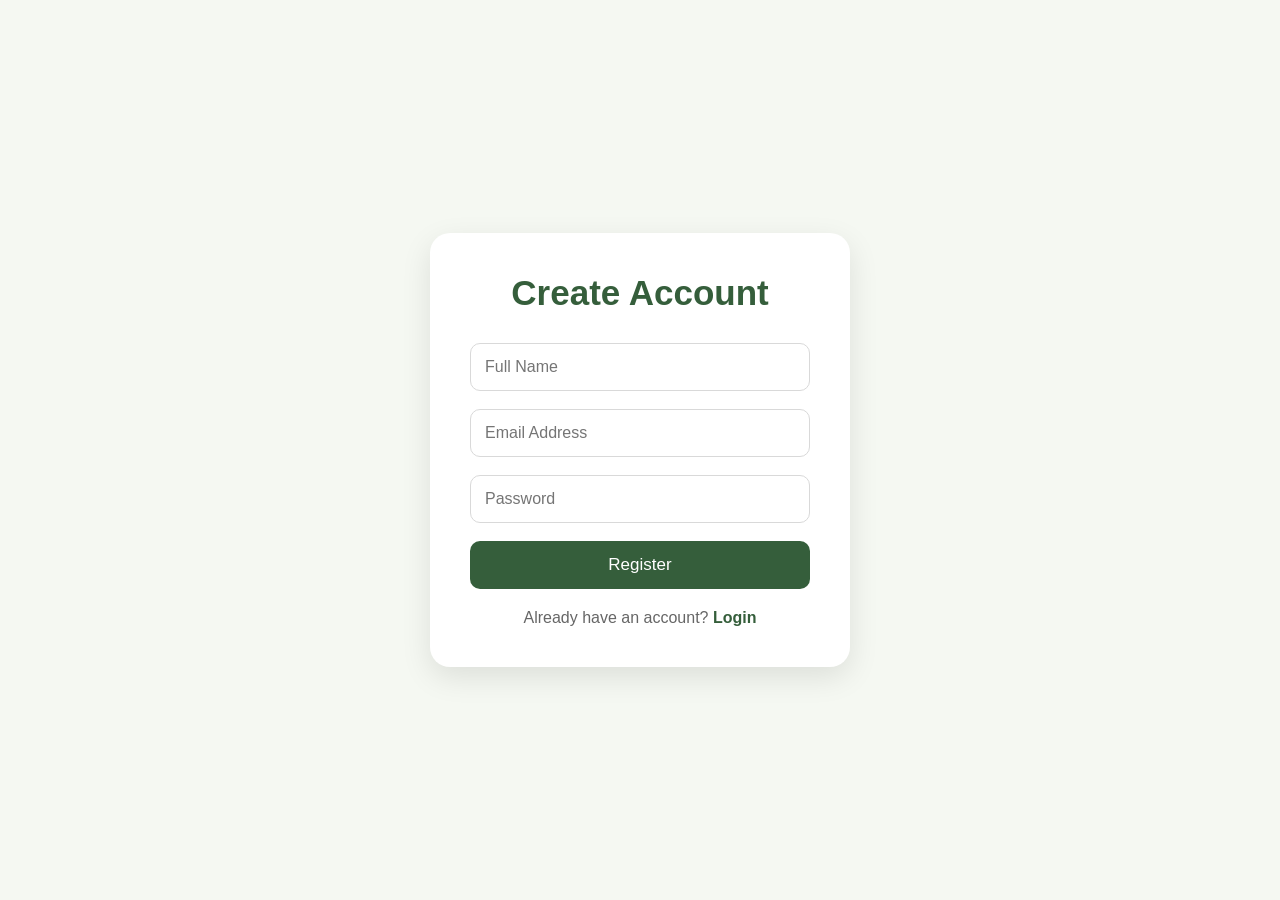
<file: account.html>
<!DOCTYPE html>
<html lang="en">
<head>
    <meta charset="UTF-8">
    <meta name="viewport" content="width=device-width, initial-scale=1.0">
    <title>Account</title>

    <link rel="stylesheet" href="account.css">
</head>
<body>

<div class="account-container">

    <h1>Create Account</h1>

    <form id="registerForm">

        <input type="text" id="name" placeholder="Full Name" required>

        <input type="email" id="email" placeholder="Email Address" required>

        <input type="password" id="password" placeholder="Password" required>

        <button type="submit">Register</button>

    </form>

    <p>
        Already have an account?
        <a href="#">Login</a>
    </p>

</div>

<script src="account.js"></script>

</body>
</html>
</file>
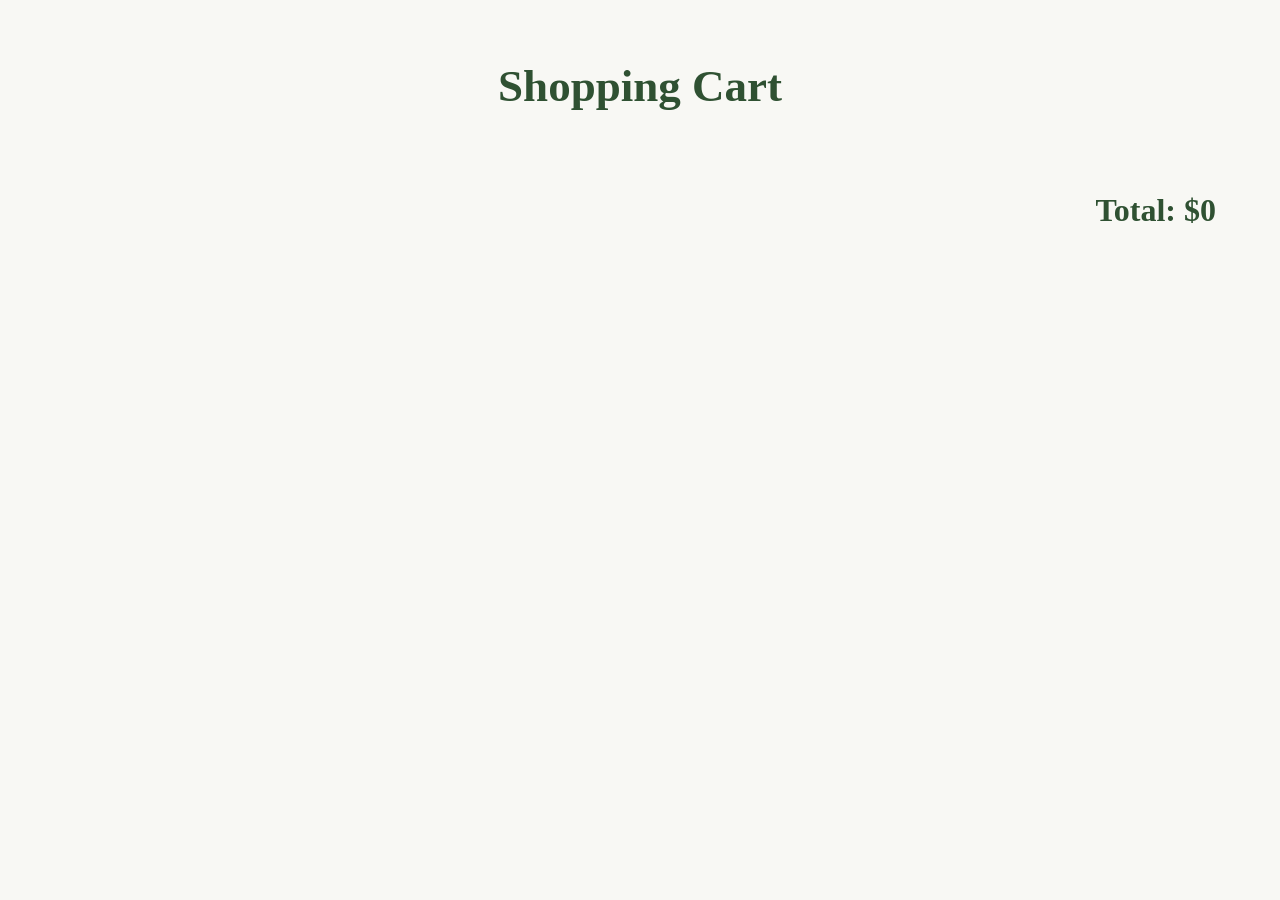
<file: cart.html>
<!DOCTYPE html>
<html lang="en">
<head>
    <meta charset="UTF-8">
    <meta name="viewport" content="width=device-width, initial-scale=1.0">
    <title>Shopping Cart</title>

    <link rel="stylesheet" href="cart.css">

    <link rel="stylesheet" href="https://unicons.iconscout.com/release/v4.0.8/css/line.css">
</head>
<body>

    <section class="cart-page">

        <h1>Shopping Cart</h1>

        <div id="cart-items">
            <!-- Products will appear here -->
        </div>

        <div class="cart-total">
            <h2 id="total">Total: $0</h2>
        </div>

    </section>

    <script src="cart.js"></script>

</body>
</html>
</file>
<file: account.css>
*{
    margin:0;
    padding:0;
    box-sizing:border-box;
    font-family:"Poppins",sans-serif;
}

body{
    display:flex;
    justify-content:center;
    align-items:center;
    min-height:100vh;
    background:#f5f8f2;
}

.account-container{
    width:420px;
    background:#fff;
    padding:40px;
    border-radius:20px;
    box-shadow:0 10px 30px rgba(0,0,0,.1);
    text-align:center;
}

.account-container h1{
    color:#355E3B;
    margin-bottom:30px;
    font-size:35px;
}

#registerForm{
    display:flex;
    flex-direction:column;
    gap:18px;
}

#registerForm input{
    width:100%;
    padding:14px;
    border:1px solid #d9d9d9;
    border-radius:10px;
    outline:none;
    font-size:16px;
    transition:.3s;
}

#registerForm input:focus{
    border-color:#355E3B;
}

#registerForm button{
    padding:14px;
    border:none;
    background:#355E3B;
    color:white;
    font-size:17px;
    border-radius:10px;
    cursor:pointer;
    transition:.3s;
}

#registerForm button:hover{
    background:#27452b;
}

.account-container p{
    margin-top:20px;
    color:#666;
}

.account-container a{
    color:#355E3B;
    text-decoration:none;
    font-weight:600;
}

.account-container a:hover{
    text-decoration:underline;
}
</file>
<file: cart.css>
*{
    margin: 0;
    padding: 0;
    box-sizing: border-box;
}

body{
    background: #f8f8f4;
}

.cart-page{
    width: 90%;
    max-width: 1200px;
    margin: 60px auto;
}

.cart-page h1{
    text-align: center;
    color: #2F5132;
    font-size: 45px;
    margin-bottom: 40px;
}

#cart-items{
    display: flex;
    flex-direction: column;
    gap: 20px;
}

.cart-box{
    display: flex;
    align-items: center;
    justify-content: space-between;
    background: white;
    padding: 20px;
    border-radius: 15px;
    box-shadow: 0 5px 15px rgba(0,0,0,.08);
}

.cart-box img{
    width: 120px;
    height: 120px;
    object-fit: cover;
    border-radius: 12px;
}

.cart-box h3{
    color: #2F5132;
    margin-bottom: 10px;
}

.cart-box p{
    color: #666;
    font-size: 18px;
}

.cart-total{
    margin-top: 40px;
    text-align: right;
}

.cart-total h2{
    color: #2F5132;
    font-size: 32px;
}

.remove-btn{
    background: #c85a54;
    color: white;
    border: none;
    padding: 10px 18px;
    border-radius: 8px;
    cursor: pointer;
    transition: .3s;
}

.remove-btn:hover{
    background: #a94442;
}
</file>
